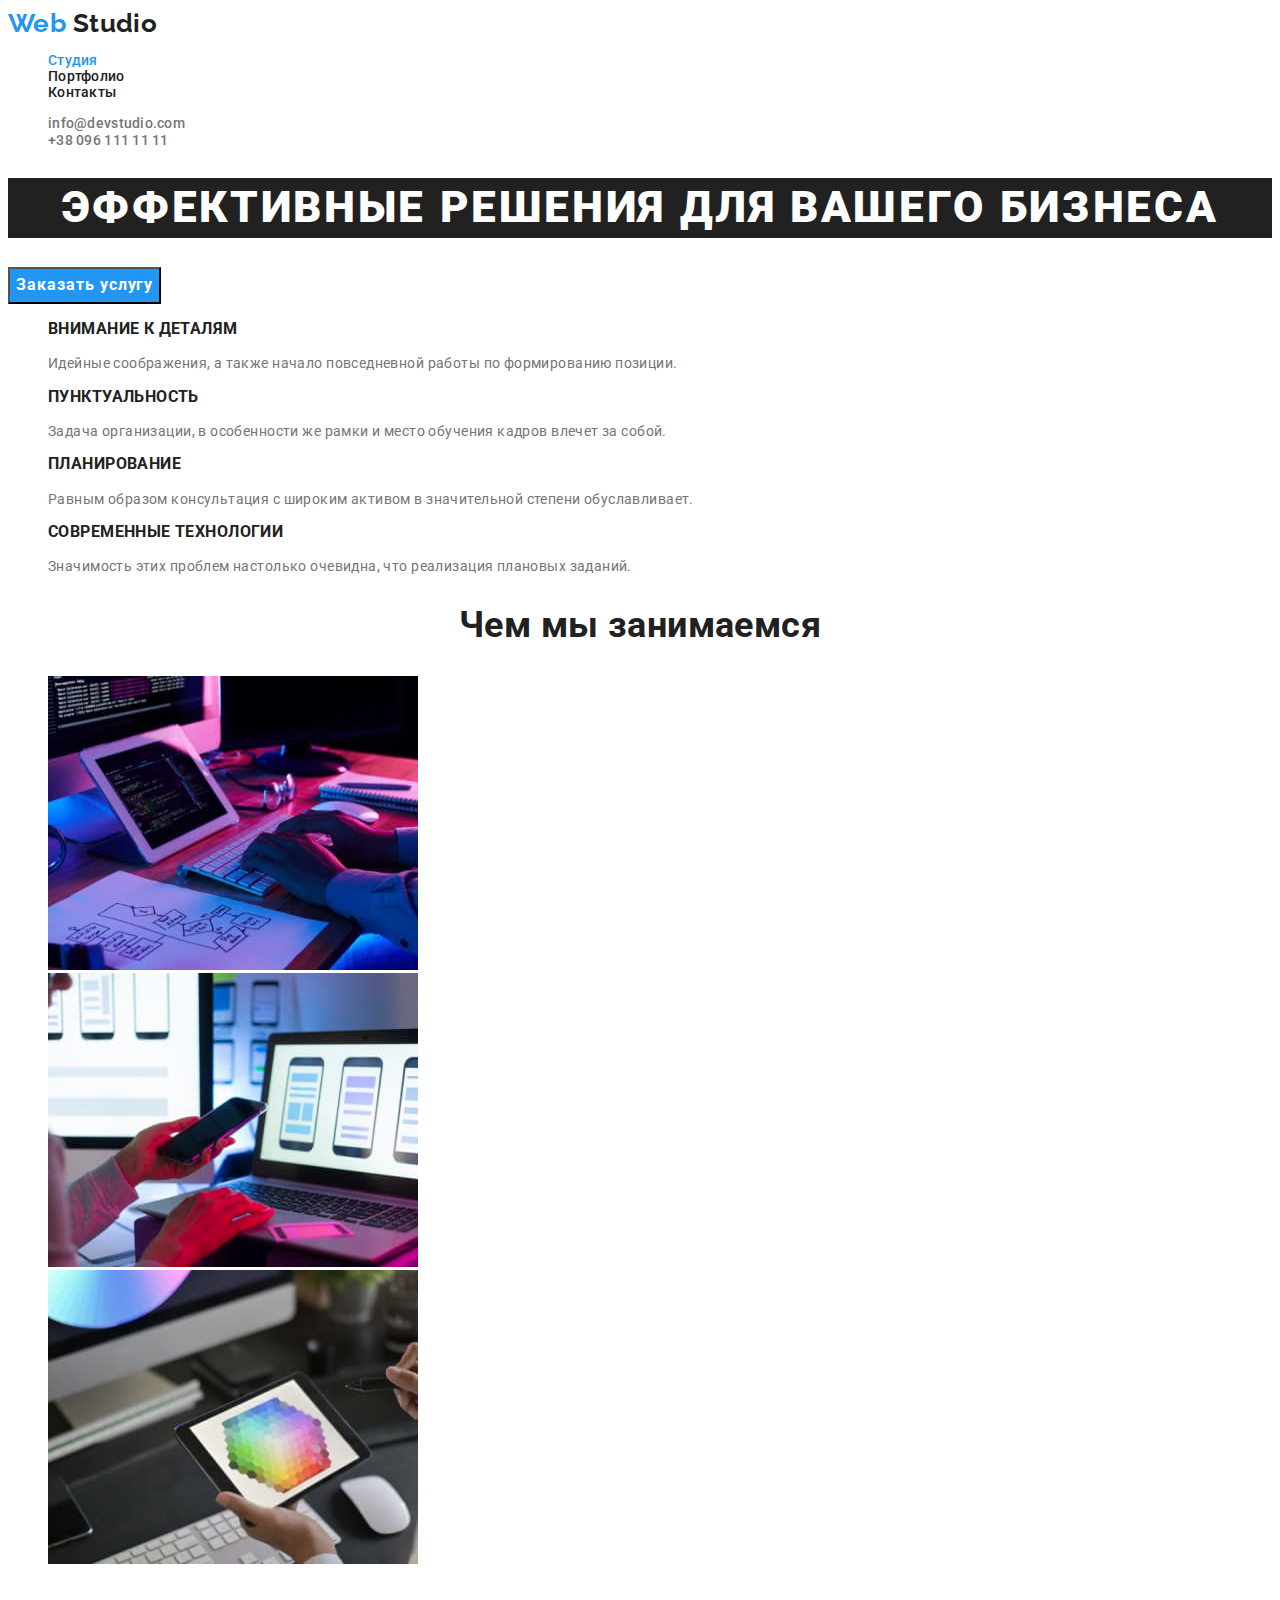
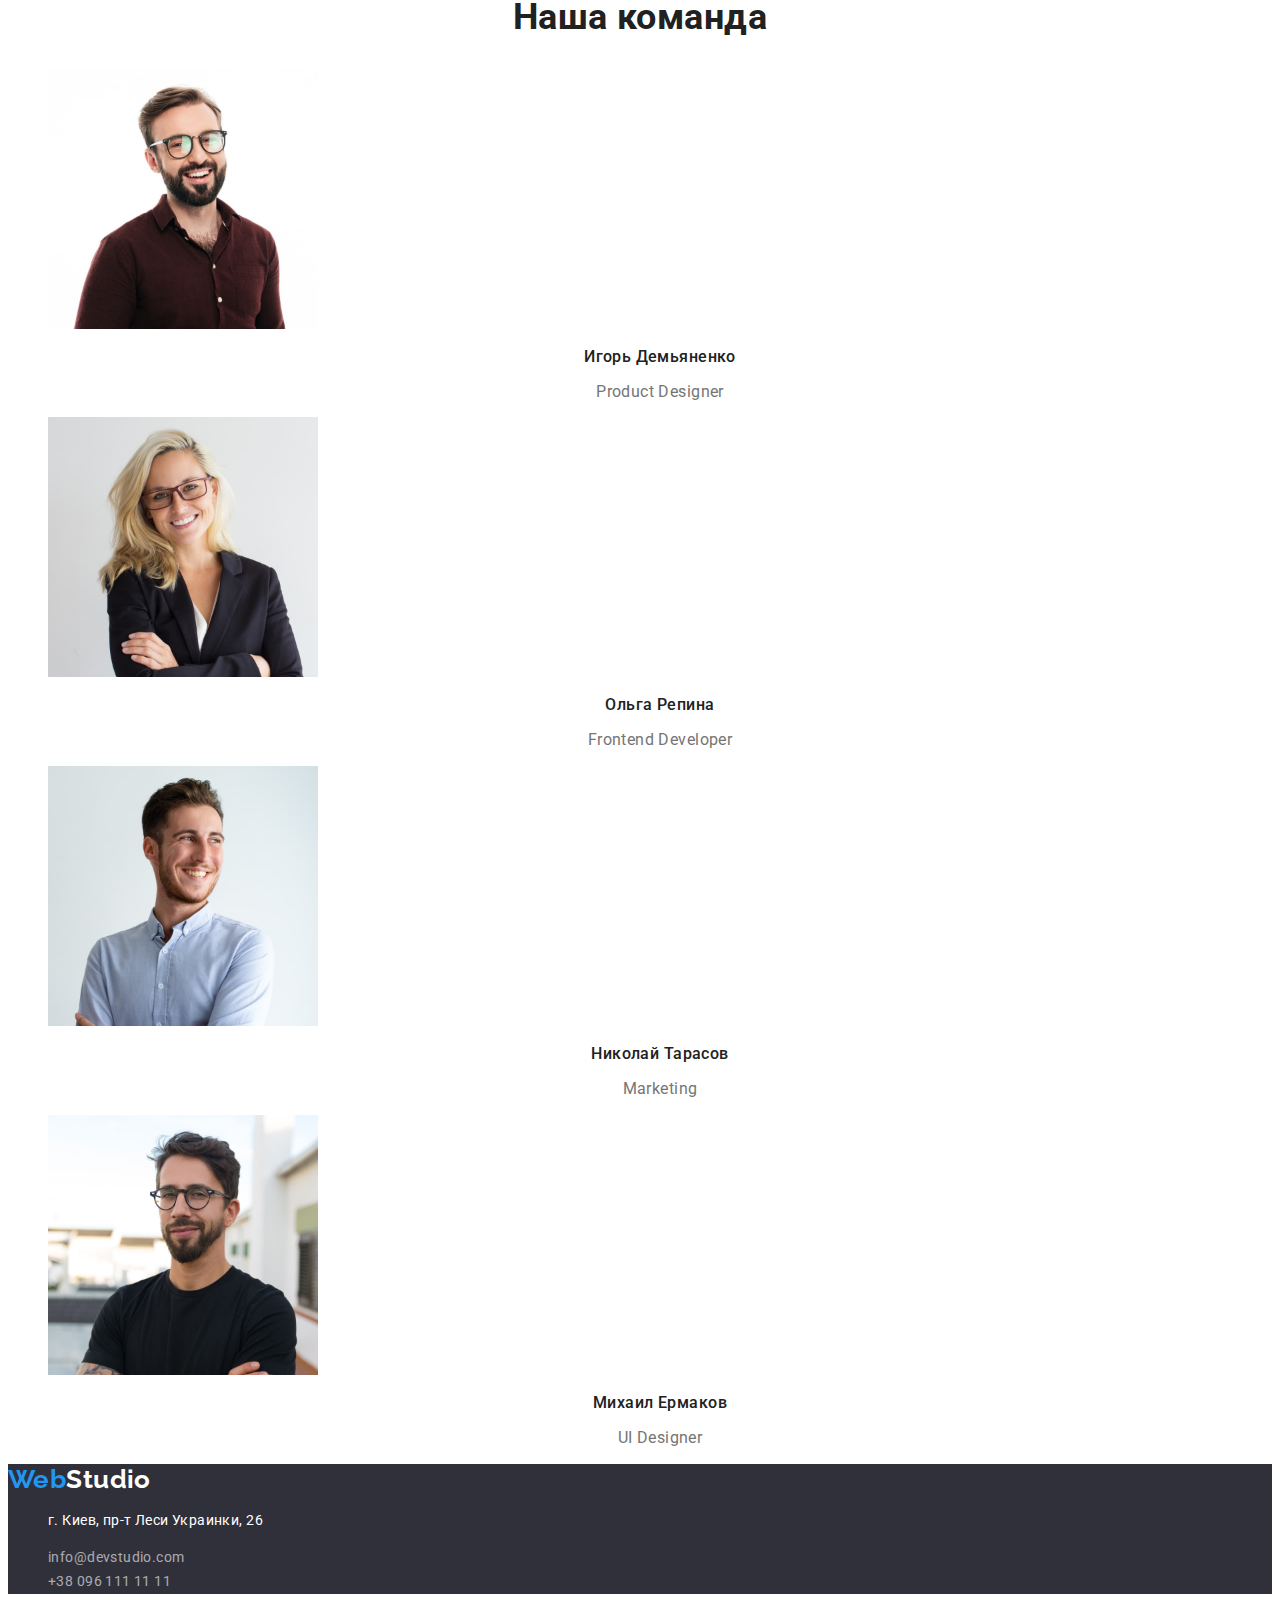
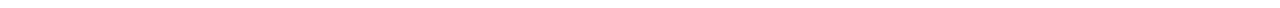
<file: index.html>
<!DOCTYPE html>
<html lang="ru">
  <head>
    <meta charset="UTF-8" />
    <meta http-equiv="X-UA-Compatible" content="IE=edge" />
    <meta name="viewport" content="width=device-width, initial-scale=1.0" />
    <link rel="stylesheet" href="./css/styles.css" />
    <link rel="preconnect" href="https://fonts.googleapis.com" />
    <link rel="preconnect" href="https://fonts.gstatic.com" crossorigin />
    <link
      href="https://fonts.googleapis.com/css2?family=Raleway:wght@700&family=Roboto:wght@400;500;700;900&display=swap"
      rel="stylesheet"
    />
    <title>WebStudio</title>
  </head>
  <body>
    <header>
      <nav>
        <a href="./index.html" lang="en" class="studio-logo">
          <span class="studio-logo-accent">Web</span>
          <span class="studio-logo-head">Studio</span>
        </a>

        <ul class="nav-list">
          <li class="list-item">
            <a href="./index.html" class="link current">Студия</a>
          </li>
          <li class="list-item">
            <a href="./portfolio.html" class="link">Портфолио</a>
          </li>
          <li class="list-item">
            <a href="" class="link">Контакты</a>
          </li>
        </ul>
      </nav>

      <ul class="contacts">
        <li class="list-item">
          <a href="mailto:info@devstudio.com" class="link contact">info@devstudio.com</a>
        </li>
        <li class="list-item">
          <a href="tel:+380961111111" class="link contact">+38 096 111 11 11</a>
        </li>
      </ul>
    </header>

    <main>
      <!--герой-->
      <section>
        <h1 class="hero-title">Эффективные решения для вашего бизнеса</h1>
        <button type="button" class="hero-button">Заказать услугу</button>
      </section>
      <!--Особенности-->
      <section>
        <h2 class="title section-title" hidden>Особенности</h2>
        <ul>
          <li class="list-item">
            <h3 class="title features-title">Внимание к деталям</h3>
            <p class="text">
              Идейные соображения, а также начало повседневной работы по формированию позиции.
            </p>
          </li>
          <li class="list-item">
            <h3 class="title features-title">Пунктуальность</h3>
            <p class="text">
              Задача организации, в особенности же рамки и место обучения кадров влечет за собой.
            </p>
          </li>
          <li class="list-item">
            <h3 class="title features-title">Планирование</h3>
            <p class="text">
              Равным образом консультация с широким активом в значительной степени обуславливает.
            </p>
          </li>
          <li class="list-item">
            <h3 class="title features-title">Современные технологии</h3>
            <p class="text">
              Значимость этих проблем настолько очевидна, что реализация плановых заданий.
            </p>
          </li>
        </ul>
      </section>
      <!--Чем мы занимаемся-->
      <section>
        <h2 class="title section-title">Чем мы занимаемся</h2>
        <ul>
          <li class="list-item">
            <a href="">
              <img src="./images/box1.jpg" alt="Человек набирает код на клавиатуре" width="370" />
            </a>
          </li>
          <li class="list-item">
            <a href="">
              <img src="./images/box2.jpg" alt="Человек держит в руках смартфон" width="370" />
            </a>
          </li>
          <li class="list-item">
            <a href="">
              <img
                src="./images/box3.jpg"
                alt="Человек выбирает цвет из палитры на планшете"
                width="370"
              />
            </a>
          </li>
        </ul>
      </section>
      <!--Наша команда-->
      <section>
        <h2 class="title section-title">Наша команда</h2>
        <ul>
          <li class="list-item">
            <img src="./images/igor.jpg" alt="Игорь Демьяненко" width="270" />
            <h3 class="title team-title">Игорь Демьяненко</h3>
            <p lang="en" class="team-text">Product Designer</p>
          </li>
          <li class="list-item">
            <img src="./images/olga.jpg" alt="Ольга Репина" width="270" />
            <h3 class="title team-title">Ольга Репина</h3>
            <p lang="en" class="team-text">Frontend Developer</p>
          </li>
          <li class="list-item">
            <img src="./images/nikolai.jpg" alt="Николай Тарасов" width="270" />
            <h3 class="title team-title">Николай Тарасов</h3>
            <p lang="en" class="team-text">Marketing</p>
          </li>
          <li class="list-item">
            <img src="./images/michael.jpg" alt="Михаил Ермаков" width="270" />
            <h3 class="title team-title">Михаил Ермаков</h3>
            <p lang="en" class="team-text">UI Designer</p>
          </li>
        </ul>
      </section>
    </main>

    <footer>
      <a href="./index.html" lang="en" class="studio-logo studio-logo-footer">
        <span class="studio-logo-accent">Web</span>Studio</a
      >
      <address>
        <ul>
          <li class="address-list-item list-item">
            <p>г. Киев, пр-т Леси Украинки, 26</p>
          </li>
          <li class="address-list-item list-item">
            <a href="mailto:info@devstudio.com" class="link address-contact">info@devstudio.com</a>
          </li>
          <li class="address-list-item list-item">
            <a href="tel:+380961111111" class="link address-contact">+38 096 111 11 11</a>
          </li>
        </ul>
      </address>
    </footer>
  </body>
</html>
</file>
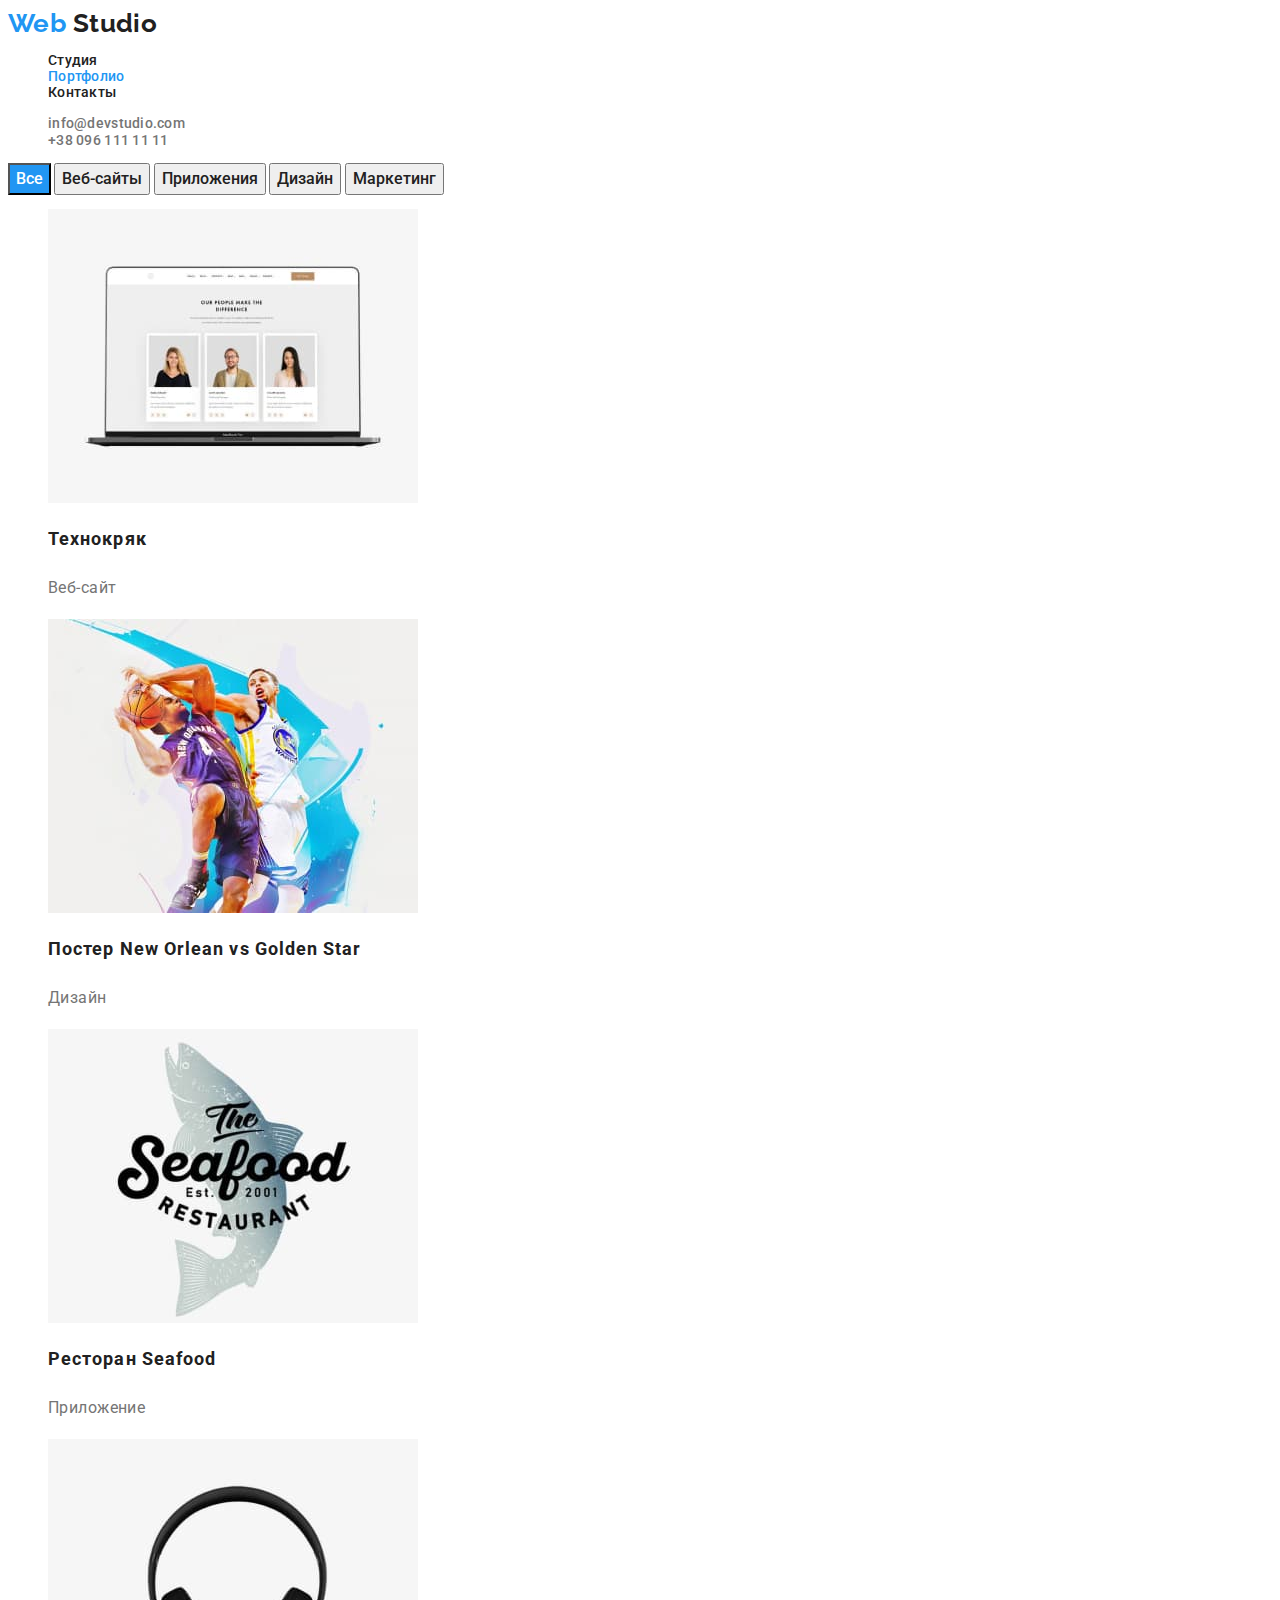
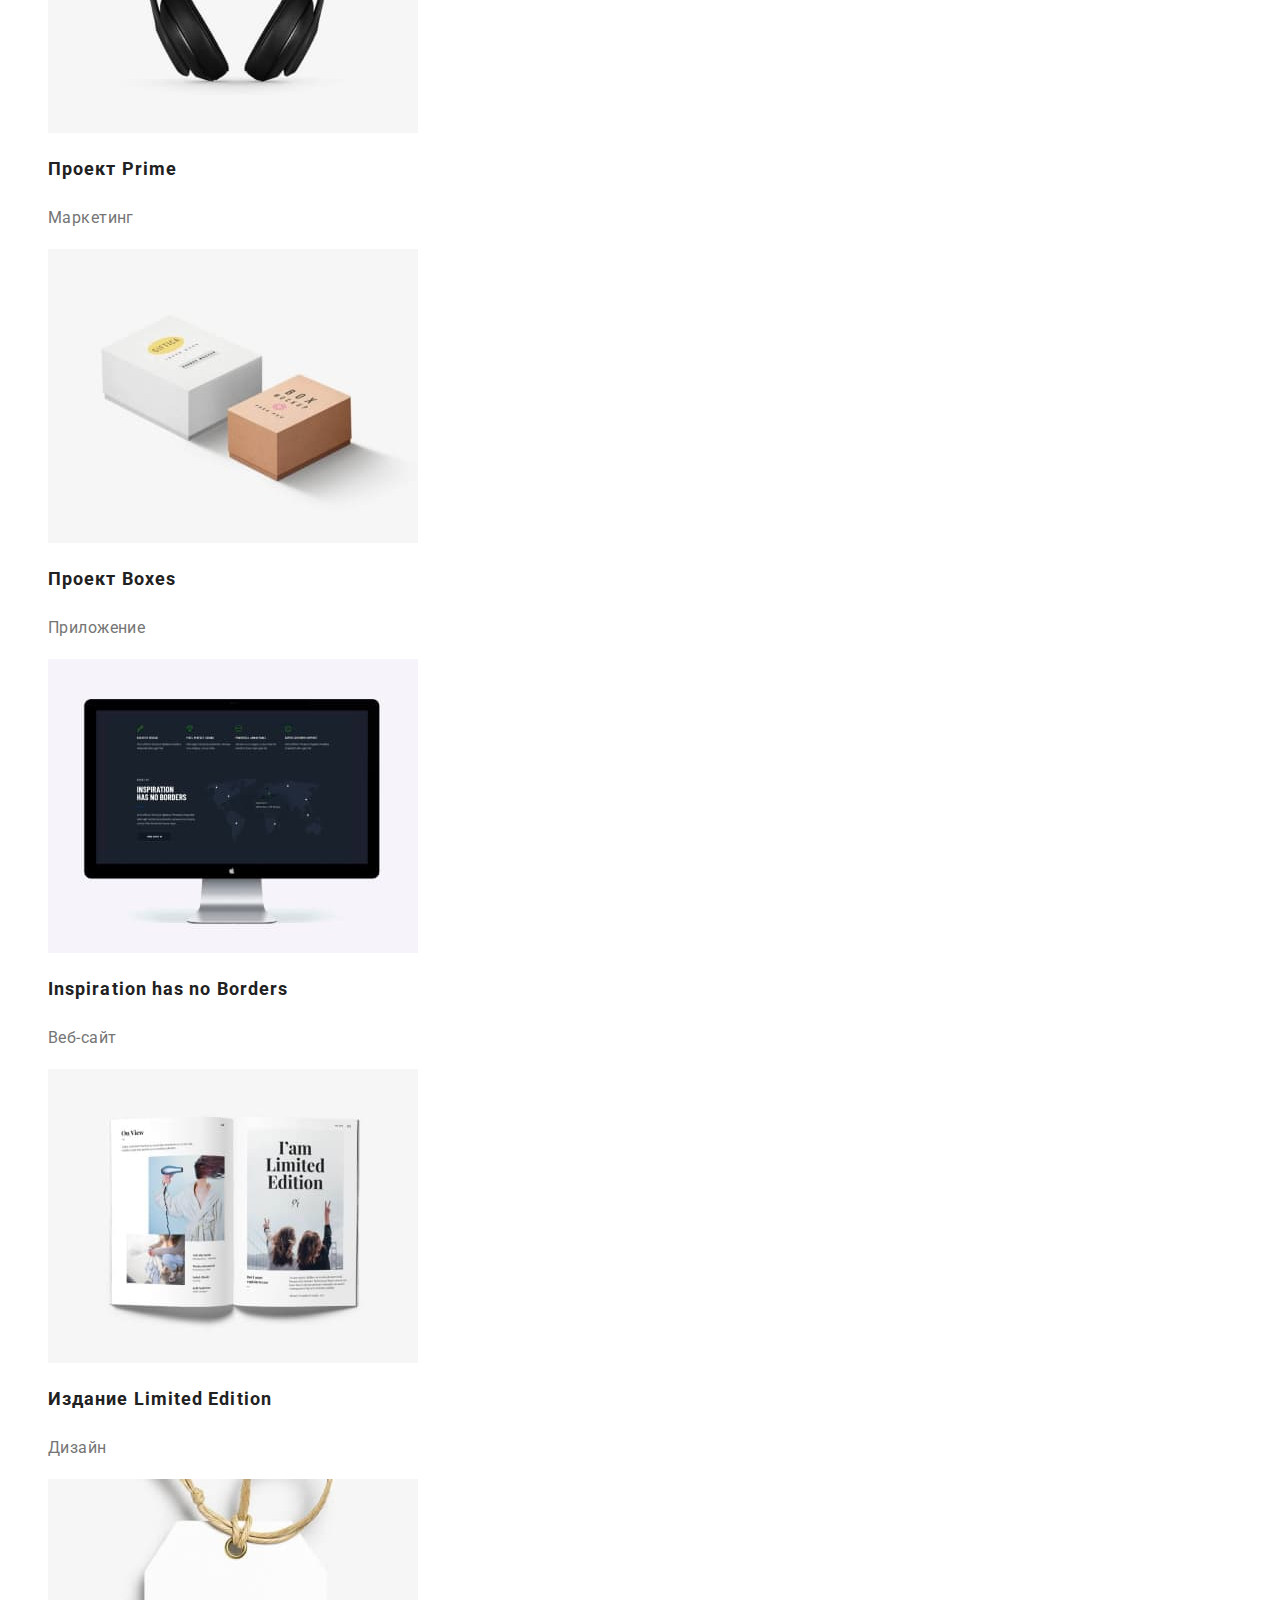
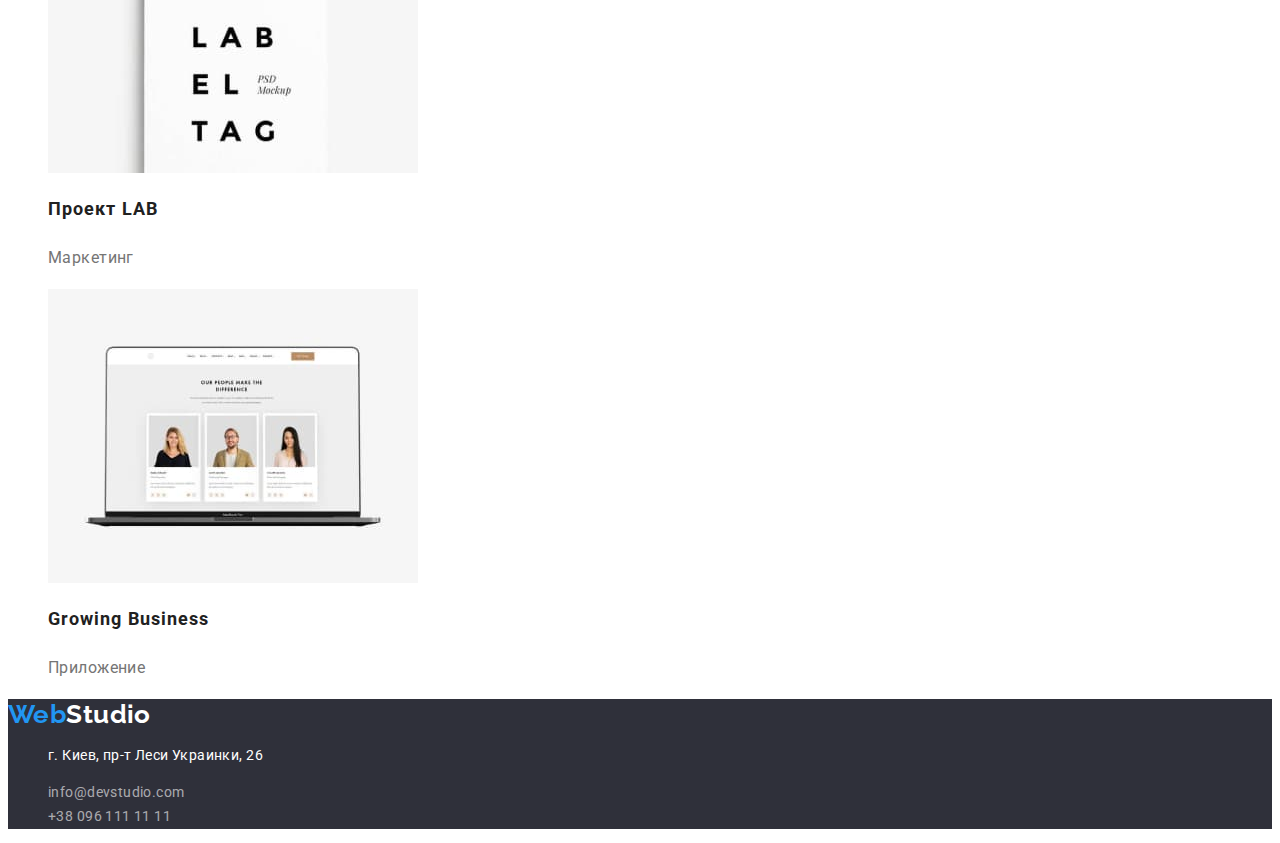
<file: portfolio.html>
<!DOCTYPE html>
<html lang="ru">
  <head>
    <meta charset="UTF-8" />
    <meta http-equiv="X-UA-Compatible" content="IE=edge" />
    <meta name="viewport" content="width=device-width, initial-scale=1.0" />
    <link rel="stylesheet" href="./css/styles.css" />
    <link rel="preconnect" href="https://fonts.googleapis.com" />
    <link rel="preconnect" href="https://fonts.gstatic.com" crossorigin />
    <link
      href="https://fonts.googleapis.com/css2?family=Raleway:wght@700&family=Roboto:wght@400;500;700;900&display=swap"
      rel="stylesheet"
    />
    <title>Портфолио</title>
  </head>
  <body>
    <header>
      <nav>
        <a href="./index.html" lang="en" class="studio-logo">
          <span class="studio-logo-accent">Web</span>
          <span class="studio-logo-head">Studio</span>
        </a>

        <ul class="nav-list">
          <li class="list-item">
            <a href="./index.html" class="link">Студия</a>
          </li>
          <li class="list-item">
            <a href="./portfolio.html" class="link current">Портфолио</a>
          </li>
          <li class="list-item">
            <a href="" class="link">Контакты</a>
          </li>
        </ul>
      </nav>

      <ul class="contacts">
        <li class="list-item">
          <a href="mailto:info@devstudio.com" class="link contact">info@devstudio.com</a>
        </li>
        <li class="list-item">
          <a href="tel:+380961111111" class="link contact">+38 096 111 11 11</a>
        </li>
      </ul>
    </header>

    <main>
      <section>
        <h1 class="title" hidden>Портфолио</h1>
        <div>
          <button type="button" class="filter current">Все</button>
          <button type="button" class="filter">Веб-сайты</button>
          <button type="button" class="filter">Приложения</button>
          <button type="button" class="filter">Дизайн</button>
          <button type="button" class="filter">Маркетинг</button>
        </div>

        <ul>
          <li class="list-item">
            <a href="" class="link">
              <img src="./images/portfolio-1.jpg" alt="Веб-сайт" width="370" />
              <h2 class="title porfolio-title">Технокряк</h2>
              <p class="porfolio-text">Веб-сайт</p>
            </a>
          </li>
          <li class="list-item">
            <a href="" class="link">
              <img src="./images/portfolio-2.jpg" alt="Постер" width="370" />
              <h2 class="title porfolio-title">
                Постер <span lang="en">New Orlean vs Golden Star</span>
              </h2>
              <p class="porfolio-text">Дизайн</p>
            </a>
          </li>
          <li class="list-item">
            <a href="" class="link">
              <img src="./images/portfolio-3.jpg" alt="Логотип приложения" width="370" />
              <h2 class="title porfolio-title">Ресторан <span lang="en">Seafood</span></h2>
              <p class="porfolio-text">Приложение</p>
            </a>
          </li>
          <li class="list-item">
            <a href="" class="link">
              <img src="./images/portfolio-4.jpg" alt="Наушники" width="370" />
              <h2 class="title porfolio-title">
                Проект
                <span lang="en">Prime</span>
              </h2>
              <p class="porfolio-text">Маркетинг</p>
            </a>
          </li>
          <li class="list-item">
            <a href="" class="link">
              <img src="./images/portfolio-5.jpg" alt="Коробки" width="370" />
              <h2 class="title porfolio-title">
                Проект
                <span lang="en">Boxes </span>
              </h2>
              <p class="porfolio-text">Приложение</p>
            </a>
          </li>
          <li class="list-item">
            <a href="" class="link">
              <img src="./images/portfolio-6.jpg" alt="Веб-сайт" width="370" />
              <h2 lang="en" class="title porfolio-title">Inspiration has no Borders</h2>
              <p class="porfolio-text">Веб-сайт</p>
            </a>
          </li>
          <li class="list-item">
            <a href="" class="link">
              <img src="./images/portfolio-7.jpg" alt="Журнал" width="370" />
              <h2 class="title porfolio-title">Издание <span lang="en">Limited Edition</span></h2>
              <p class="porfolio-text">Дизайн</p>
            </a>
          </li>
          <li class="list-item">
            <a href="" class="link">
              <img src="./images/portfolio-8.jpg" alt="Ярлык лейбла" width="370" />
              <h2 class="title porfolio-title">Проект <span lang="en">LAB</span></h2>
              <p class="porfolio-text">Маркетинг</p>
            </a>
          </li>
          <li class="list-item">
            <a href="" class="link">
              <img src="./images/portfolio-1.jpg" alt="Человек печатает на нетбуке" width="370" />
              <h2 class="title porfolio-title">Growing Business</h2>
              <p class="porfolio-text">Приложение</p>
            </a>
          </li>
        </ul>
      </section>
    </main>

    <footer>
      <a href="./index.html" lang="en" class="studio-logo studio-logo-footer">
        <span class="studio-logo-accent">Web</span>Studio</a
      >
      <address>
        <ul>
          <li class="address-list-item list-item">
            <p>г. Киев, пр-т Леси Украинки, 26</p>
          </li>
          <li class="address-list-item list-item">
            <a href="mailto:info@devstudio.com" class="link address-contact">info@devstudio.com</a>
          </li>
          <li class="address-list-item list-item">
            <a href="tel:+380961111111" class="link address-contact">+38 096 111 11 11</a>
          </li>
        </ul>
      </address>
    </footer>
  </body>
</html>
</file>
<file: css/styles.css>
/* Общие стили */

:root {
  --primary-text-color: #757575;
  --title-text-color: #212121;
  --accent-color: #2196F3;
  --tertiary-text-color: #fff;
}

body {
  font-family: 'Roboto', sans-serif;
  letter-spacing: 0.03em;
  color: var(--primary-text-color);
  font-size: 14px;
}

.link {
  text-decoration: none;
  color: var(--title-text-color);
}

.link:visited {color: var(--title-text-color);}

.title {color: var(--title-text-color);}

.list-item {list-style-type: none;}

/* Стили хедера */

.studio-logo {
  font-family: 'Raleway', sans-serif;
  font-weight: 700;
  font-size: 26px;
  line-height: 1.19;
  text-decoration: none;
}

.studio-logo-head {color: var(--title-text-color);}

.link.current {color: var(--accent-color);}

.studio-logo-accent {color: var(--accent-color);}

.nav-list{
  font-weight: 500;
  line-height: 1.14;
  letter-spacing: 0.02em;
}

.link:hover,
.link:focus {color: var(--accent-color);}

.contact {
  font-weight: 500;
  line-height: 1.14;
  letter-spacing: 0.02em;
  color: var(--primary-text-color);
}
.contact:visited {color: var(--primary-text-color);}

/* Стили мейна главной страницы */

.hero-title {
  font-weight: 900;
  font-size: 44px;
  line-height: 1.36;
  text-align: center;
  letter-spacing: 0.06em;
  text-transform: uppercase;
  color: var(--tertiary-text-color);
  background-color: #212121;
}

.hero-button {
  font-weight: 700;
  font-size: 16px;
  line-height: 1.88;
  letter-spacing: 0.06em;
  font-family: inherit;
  color: var(--tertiary-text-color);
  background-color: var(--accent-color);
  cursor: pointer;
}

.hero-button:hover,
.hero-button:focus {
  background-color: #188CE8;
} 

.features-title{
  font-weight: 700;
  line-height: 1.14;
  text-transform: uppercase;
}

.text {
  line-height: 1.17;
}

.section-title {
  font-weight: 700;
  font-size: 36px;
  line-height: 1.16;
  text-align: center;
}

.team-title {
  font-weight: 500;
  font-size: 16px;
  line-height: 1.18;
  text-align: center;
}

.team-text {
  font-size: 16px;
  line-height: 1.18;
  text-align: center;
}

/* Стили футера */

footer > .studio-logo-footer,
.studio-logo-footer:visited
{color: var(--tertiary-text-color);}

footer {background-color: #2F303A;}

.address-list-item {
  font-style: normal;
  line-height: 1.7;
  color: var(--tertiary-text-color);
}

.address-list-item > .address-contact {color: rgba(255, 255, 255, 0.6);}
.address-list-item > .address-contact:visited {color: rgba(255, 255, 255, 0.6);}

.address-contact:hover,
.address-contact:focus {color: var(--tertiary-text-color);}

/* Стили для мейна страницы "Портфолио" */

.filter {
  font-weight: 500;
  font-size: 16px;
  line-height: 1.62;
font-family: inherit;
  color: #212121;
  cursor: pointer;
}
.filter.current {
  color: var(--tertiary-text-color);
  background-color: var(--accent-color);
}

.filter:hover,
.filter:focus {color: var(--tertiary-text-color);
background-color: var(--accent-color);}

.porfolio-title {
  font-weight: 700;
  font-size: 18px;
  line-height: 2;
  letter-spacing: 0.06em;
}

.porfolio-text {
  font-size: 16px;
  line-height: 1.88;
  color: var(--primary-text-color);
}
</file>
